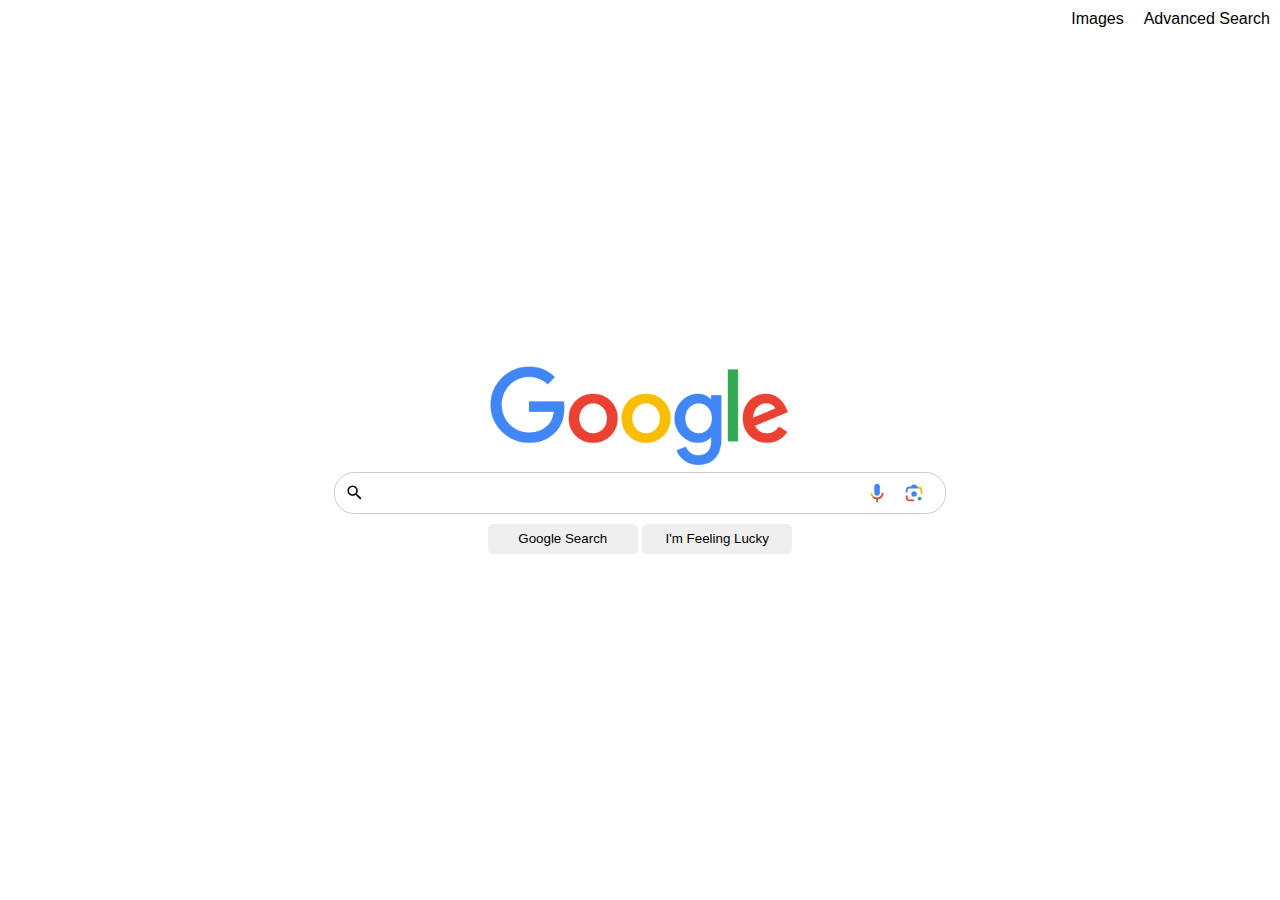
<file: index.html>
<!DOCTYPE html>
<html>
    <head>
        <title>
            My Google Search
        </title>

        <link rel="stylesheet" href="style-index.css">
    </head>
    <body style="margin:0;height:100vh;">
        <div style="margin:0px;height:30px">
            <nav id="navigationpane">
                <ul style="display: flex;flex-direction:row;justify-content:right;">
                    <li><a href="imagesearch.html">Images</a></li>
                    <li><a href="advancedsearch.html">Advanced Search</a></li>
                </ul> 
            </nav>
        </div>
        <div style="display: flex;align-items:center;flex-direction:column;margin:0;height:calc(100vh - 30px);overflow:hidden;justify-content:center;">
            <div class=main style="text-align:center">
                <img src="Google_2015_logo.png" alt="Google Logo 2015" width="300px">
            </div>
            <div style="display: flex;align-items:center;flex-direction:row;">
                <form action="https://www.google.com/search">
                    <div id="SearchTextBoxDiv">
                        <!-- I copied the following svg tags from Google's source HTML file -->
                        <svg focusable="false" xmlns="http://www.w3.org/2000/svg" viewBox="0 0 24 24" style="width:20px"><path d="M15.5 14h-.79l-.28-.27A6.471 6.471 0 0 0 16 9.5 6.5 6.5 0 1 0 9.5 16c1.61 0 3.09-.59 4.23-1.57l.27.28v.79l5 4.99L20.49 19l-4.99-5zm-6 0C7.01 14 5 11.99 5 9.5S7.01 5 9.5 5 14 7.01 14 9.5 11.99 14 9.5 14z"></path></svg>
                        <input id="SearchTextBox" type="text" placeholder="" name="q" autofocus>
                        <svg class="goxjub" focusable="false" viewBox="0 0 24 24" xmlns="http://www.w3.org/2000/svg" style="width:23px;margin-right:15px;"><path fill="#4285f4" d="m12 15c1.66 0 3-1.31 3-2.97v-7.02c0-1.66-1.34-3.01-3-3.01s-3 1.34-3 3.01v7.02c0 1.66 1.34 2.97 3 2.97z"></path><path fill="#34a853" d="m11 18.08h2v3.92h-2z"></path><path fill="#fbbc04" d="m7.05 16.87c-1.27-1.33-2.05-2.83-2.05-4.87h2c0 1.45 0.56 2.42 1.47 3.38v0.32l-1.15 1.18z"></path><path fill="#ea4335" d="m12 16.93a4.97 5.25 0 0 1 -3.54 -1.55l-1.41 1.49c1.26 1.34 3.02 2.13 4.95 2.13 3.87 0 6.99-2.92 6.99-7h-1.99c0 2.92-2.24 4.93-5 4.93z"></path></svg>
                        <svg class="Gdd5U" focusable="false" viewBox="0 0 192 192" xmlns="http://www.w3.org/2000/svg" style="width:23px;margin-right:20px;"><rect fill="none" height="192" width="192"></rect><g><circle fill="#34a853" cx="144.07" cy="144" r="16"></circle><circle fill="#4285f4" cx="96.07" cy="104" r="24"></circle><path fill="#ea4335" d="M24,135.2c0,18.11,14.69,32.8,32.8,32.8H96v-16l-40.1-0.1c-8.8,0-15.9-8.19-15.9-17.9v-18H24V135.2z"></path><path fill="#fbbc04" d="M168,72.8c0-18.11-14.69-32.8-32.8-32.8H116l20,16c8.8,0,16,8.29,16,18v30h16V72.8z"></path><path fill="#4285f4" d="M112,24l-32,0L68,40H56.8C38.69,40,24,54.69,24,72.8V92h16V74c0-9.71,7.2-18,16-18h80L112,24z"></path></g></svg>
                    </div>
                    <div>
                        <button type="submit">Google Search</button>
                        <button type="submit" name="btnI">I'm Feeling Lucky</button>
                    </div>
                </form>
            </div>
        </div>
    </body>
</html>
</file>
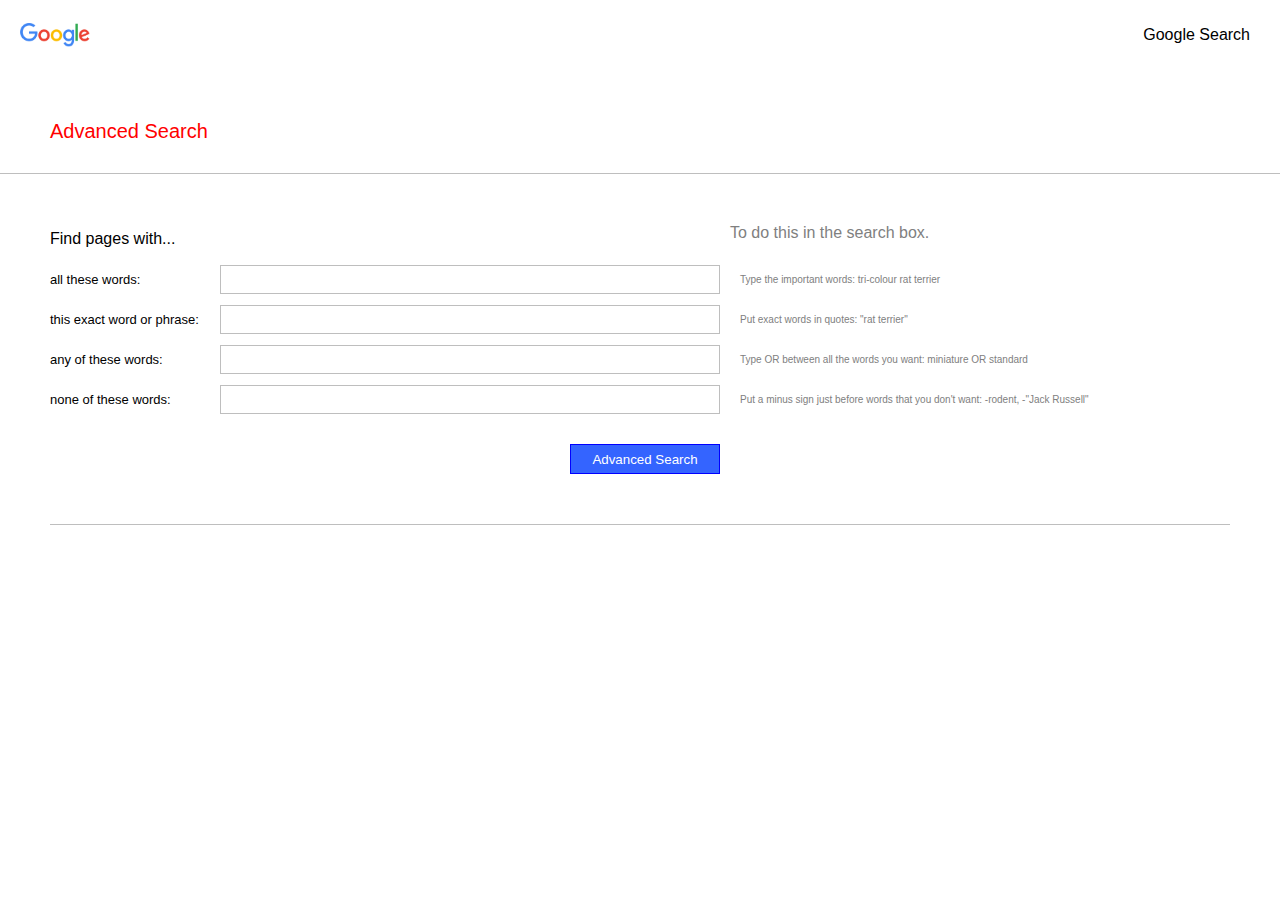
<file: advancedsearch.html>
<!DOCTYPE html>
<html>
    <head>
        <title>
            My Google Advanced Search
        </title>
        <link rel="stylesheet" href="style-advancedsearch.css">
    </head>
    <body style="margin:0;height:100%;width:100hx">
        <div id="head-div">
            <img src="Google_2015_logo.png" alt="Google Logo 2015" width="70px">
            <nav id="navigationpane">
                <ul style="display: flex;flex-direction:row;justify-content:right;">
                    <li><a href="index.html">Google Search</a></li>
                </ul> 
            </nav>
        </div>
        <div id="mid-div">
            <label style="color:red;font-family: 'Google Sans', sans-serif;font-size:20px;">Advanced Search</label>
        </div>
        <div id="input-div">
            <form class="grid" action="https://www.google.com/search">
                <div class="grid-item"><label>Find pages with...</label></div>
                <div class="grid-item"><label class="grid-label"> </label></div>
                <div class="grid-item2"><label class="thirdcol">To do this in the search box.</label></div>
                
                <div class="grid-item"><label class="grid-label">all these words:</label></div>
                <div class="grid-item"><input class="grid-input" type="text" name="as_q"></div>
                <div class="grid-item"><label class="grid-label2 thirdcol">Type the important words: tri-colour rat terrier</label></div>
                
                <div class="grid-item"><label class="grid-label">this exact word or phrase:</label></div>
                <div class="grid-item"><input class="grid-input" type="text" name="as_epq"></div>
                <div class="grid-item"><label class="grid-label2 thirdcol">Put exact words in quotes: "rat terrier"</label></div>
                
                <div class="grid-item"><label class="grid-label">any of these words:</label></div>
                <div class="grid-item"><input class="grid-input" type="text" name="as_oq"></div>
                <div class="grid-item"><label class="grid-label2 thirdcol">Type OR between all the words you want: miniature OR standard</label></div>
                
                <div class="grid-item"><label class="grid-label">none of these words:</label></div>
                <div class="grid-item"><input class="grid-input" type="text" name="as_eq"></div>
                <div class="grid-item"><label class="grid-label2 thirdcol">Put a minus sign just before words that you don't want: -rodent, -"Jack Russell"</label></div>
                
                <div class="grid-item"><label class="grid-label"></label></div>
                <div class="grid-item3"><button type="submit" class="sb">Advanced Search</button></div>
                <div class="grid-item"><label class="grid-label2 thirdcol"></label></div>
            </form>
        </div>
    </body>
</html>
</file>
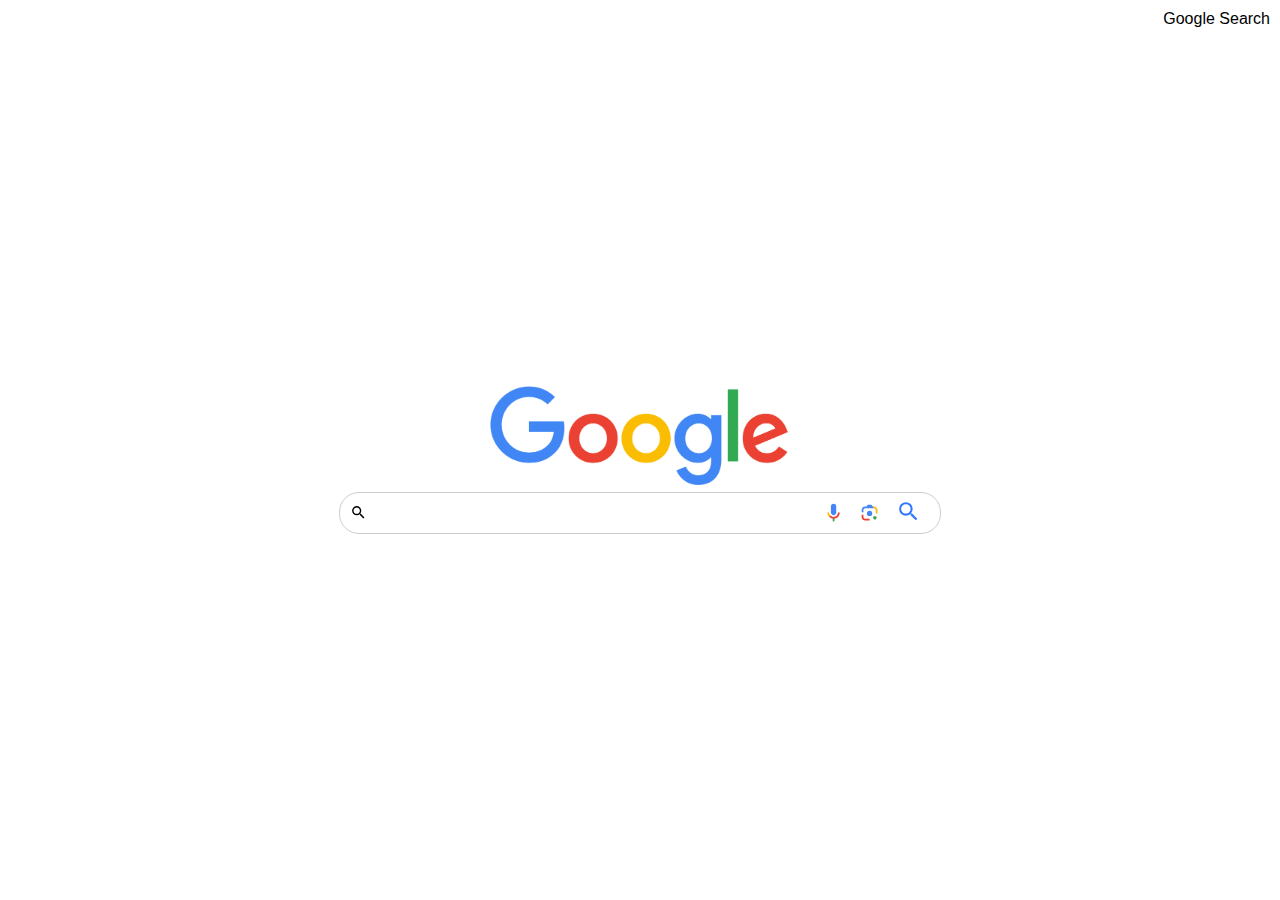
<file: imagesearch.html>
<!DOCTYPE html>
<html>
    <head>
        <title>
            My Google Search
        </title>

        <link rel="stylesheet" href="style-imagesearch.css">
    </head>
    <body style="margin:0;height:100vh;">
        <div style="margin:0px;height:30px;">
            <nav id="navigationpane">
                <ul style="display: flex;flex-direction:row;justify-content:right;">
                    <li><a href="index.html">Google Search</a></li>
                </ul> 
            </nav>
        </div>
        <div style="display: flex;align-items:center;flex-direction:column;margin:0;height:calc(100vh - 30px);;overflow:hidden;justify-content:center;">
            <div class=main style="text-align:center">
                <img src="Google_2015_logo.png" alt="Google Logo 2015" width="300px">
            </div>
            <div style="display: flex;align-items:center;flex-direction:row;">
                <form action="https://www.google.com/search">
                    <div id="SearchTextBoxDiv">
                        <!-- I copied the following svg tags from Google's source HTML file -->
                        <svg focusable="false" xmlns="http://www.w3.org/2000/svg" viewBox="0 0 24 24" style="width:20px;margin-left:10px;"><path d="M15.5 14h-.79l-.28-.27A6.471 6.471 0 0 0 16 9.5 6.5 6.5 0 1 0 9.5 16c1.61 0 3.09-.59 4.23-1.57l.27.28v.79l5 4.99L20.49 19l-4.99-5zm-6 0C7.01 14 5 11.99 5 9.5S7.01 5 9.5 5 14 7.01 14 9.5 11.99 14 9.5 14z"></path></svg>
                        <input id="SearchTextBox" type="text" placeholder="" name="q" autofocus>
                        <svg class="goxjub" focusable="false" viewBox="0 0 24 24" xmlns="http://www.w3.org/2000/svg" style="width:25px;margin-right:15px;"><path fill="#4285f4" d="m12 15c1.66 0 3-1.31 3-2.97v-7.02c0-1.66-1.34-3.01-3-3.01s-3 1.34-3 3.01v7.02c0 1.66 1.34 2.97 3 2.97z"></path><path fill="#34a853" d="m11 18.08h2v3.92h-2z"></path><path fill="#fbbc04" d="m7.05 16.87c-1.27-1.33-2.05-2.83-2.05-4.87h2c0 1.45 0.56 2.42 1.47 3.38v0.32l-1.15 1.18z"></path><path fill="#ea4335" d="m12 16.93a4.97 5.25 0 0 1 -3.54 -1.55l-1.41 1.49c1.26 1.34 3.02 2.13 4.95 2.13 3.87 0 6.99-2.92 6.99-7h-1.99c0 2.92-2.24 4.93-5 4.93z"></path></svg>
                        <svg class="Gdd5U" focusable="false" viewBox="0 0 192 192" xmlns="http://www.w3.org/2000/svg" style="width:25px;margin-right:10px;"><rect fill="none" height="192" width="192"></rect><g><circle fill="#34a853" cx="144.07" cy="144" r="16"></circle><circle fill="#4285f4" cx="96.07" cy="104" r="24"></circle><path fill="#ea4335" d="M24,135.2c0,18.11,14.69,32.8,32.8,32.8H96v-16l-40.1-0.1c-8.8,0-15.9-8.19-15.9-17.9v-18H24V135.2z"></path><path fill="#fbbc04" d="M168,72.8c0-18.11-14.69-32.8-32.8-32.8H116l20,16c8.8,0,16,8.29,16,18v30h16V72.8z"></path><path fill="#4285f4" d="M112,24l-32,0L68,40H56.8C38.69,40,24,54.69,24,72.8V92h16V74c0-9.71,7.2-18,16-18h80L112,24z"></path></g></svg>
                        <button type="submit" style="margin-right:20px;">
                            <svg focusable="false" xmlns="http://www.w3.org/2000/svg" viewBox="0 0 24 24" style="width:25px"><path fill="rgb(50,120,255)" d="M15.5 14h-.79l-.28-.27A6.471 6.471 0 0 0 16 9.5 6.5 6.5 0 1 0 9.5 16c1.61 0 3.09-.59 4.23-1.57l.27.28v.79l5 4.99L20.49 19l-4.99-5zm-6 0C7.01 14 5 11.99 5 9.5S7.01 5 9.5 5 14 7.01 14 9.5 11.99 14 9.5 14z"></path></svg>
                        </button>
						<input type="hidden" name="tbm" value="isch">
                    </div>
                </form>
            </div>
        </div>
    </body>
</html>
</file>
<file: style-index.css>
html{
    font-family: 'Google Sans', sans-serif;
}

form { 
  display: flex;
  flex-direction: column;
  align-items: center;
}

form > div {
  margin-bottom: 10px;
}

#SearchTextBox{
    padding: 10px;
    width:500px;
    height:20px;
    border-radius: 20px;
    border: 0px solid #FFF
}

#SearchTextBoxDiv{
    display: flex;
    flex-direction: row;
    border-radius: 20px;
    border: 1px solid #ccc;
    width:600px;
    height:40px;
    padding-left:10px;
    align-items: center;
}

#SearchTextBoxDiv:hover{
    background-color:#CCC;
    #SearchTextBox{
        background-color: #CCC;
    }
}

#SearchTextBox:hover{
    background-color:#CCC;
}

input:focus {
    outline: none;
}

button {
    width:150px;
    height:30px;
    border-radius: 5px;
    border: 0px solid #FFF;
}

button:hover{
    border: 1px solid #CCC;
}

#navigationpane {
    background-color: white; /* Example background color */
    color: white;          /* Example text color */
    padding: 10px 0;       /* Add some padding */
    text-align: center;    /* Center the items */
  }
  
  nav ul {
    display: flex;
    flex-direction: row;
    justify-content: right;
    list-style: none;   /* Remove default bullet points */
    padding: 0;         /* Reset padding */
    margin: 0;          /* Reset margin */
  }
  
  nav li {
    margin: 0 10px;      /* Add spacing between items */
    
  }

  a{
    text-decoration: none;
  }

  a:link { 
    color: black; /* Default color of unvisited links */
  }
  
  a:visited { 
    color: black; /* Color of visited links */
  }
  
  a:hover { 
    color: black; /* Color on mouse hover */
    text-decoration: underline;
  }
  
  a:active {
    color: black; /* Color when the link is being clicked */
  }
</file>
<file: style-advancedsearch.css>
@media (max-width:1000px){
    .grid {
        grid-template-columns: repeat(2, 1fr);
    }
    .thirdcol {
        display:none;
    }
}

html{
    font-family: 'Google Sans', sans-serif;
}

#head-div {
    display:flex;
    flex-direction:row;
    justify-content: space-between;
    align-items: center;
    margin:0px;
    padding:20px;
    height:30px;
}

#navigationpane {
    background-color: white;
    color: white;  
    padding: 10px 0;
    text-align: center;
}

nav ul {
    display: flex;
    flex-direction: row;
    justify-content: right;
    list-style: none;   /* Remove default bullet points */
    padding: 0;         /* Reset padding */
    margin: 0;          /* Reset margin */
}

nav li {
    margin: 0 10px;      /* Add spacing between items */

}

a{
    text-decoration: none;
}

a:link { 
    color: black; /* Default color of unvisited links */
}

a:visited { 
    color: black; /* Color of visited links */
}

a:hover { 
    color: black; /* Color on mouse hover */
    text-decoration: underline;
}

a:active {
    color: black; /* Color when the link is being clicked */
}

.grid {
    display: grid;
    grid-column-gap: 10px;
    grid-row-gap: 10px;
    grid-template-columns: 160px minmax(auto, 500px) minmax(auto, 50%);
    padding-bottom:50px;
    border-bottom:1px solid rgb(190,190,190);
    align-items: left;
}

.grid-item {
    display: flex;
    align-items:left;
    flex-direction:column;
    margin:0;
    height:30px;
    justify-content:center;
}

.grid-item2 {
    color:gray;
}

.grid-label {
    font-size:13px;
}

.grid-label2 {
    font-size:10px;
    color:gray;
    padding-left:10px;
}

.grid-input {
    height:25px;
    border:1px solid rgb(190,190,190);
}

#input-div {
    padding:50px;
    height:calc(100vx - 200px);
    border-top:1px solid rgb(190,190,190);
}

#mid-div {
    padding-left:50px;
    padding-bottom:30px;
    padding-top:50px;
    align-content: center;
}

.sb {
    width:150px;
    height:30px;
    background-color: rgb(52, 100, 255);
    color:white;
    border:1px solid blue;
}

.sb:hover {
    background-color: rgb(31, 150, 255);
    margin:0px;
}

.grid-item3 {
    display: flex;
    align-items:right;
    flex-direction:row;
    margin:0;
    padding-top:20px;
    height:30px;
    justify-content:right;
}
</file>
<file: style-imagesearch.css>
html{
    font-family: 'Google Sans', sans-serif;
}

form { 
  display: flex;
  flex-direction: column;
  align-items: center;
}

form > div {
  margin-bottom: 10px;
}

#SearchTextBox{
    padding: 10px;
    width:515px;
    height:20px;
    border-radius: 20px;
    border: 0px solid #FFF
}

#SearchTextBoxDiv{
    display: flex;
    flex-direction: row;
    border-radius: 20px;
    border: 1px solid #ccc;
    width:600px;
    height:40px;
    align-items: center;
}

#SearchTextBoxDiv:hover{
    background-color:#CCC;
    #SearchTextBox{
        background-color: #CCC;
    }

    button{
        border: 1px solid #ccc;
        background-color: #ccc;
    }
}

#SearchTextBox:hover{
    background-color:#CCC;
}

input:focus {
    outline: none;
}

button {
    width:30px;
    height:30px;
    border-radius: 20px;
    border: 0px solid #FFF;
    background-color: white;
}

button:hover{
    border: 1px solid #CCC;
}

#navigationpane {
    background-color: white;
    color: white;  
    padding: 10px 0;
    text-align: center;
}

nav ul {
    display: flex;
    flex-direction: row;
    justify-content: right;
    list-style: none;   /* Remove default bullet points */
    padding: 0;         /* Reset padding */
    margin: 0;          /* Reset margin */
}

nav li {
    margin: 0 10px;      /* Add spacing between items */

}

a{
    text-decoration: none;
}

a:link { 
    color: black; /* Default color of unvisited links */
}

a:visited { 
    color: black; /* Color of visited links */
}

a:hover { 
    color: black; /* Color on mouse hover */
    text-decoration: underline;
}

a:active {
    color: black; /* Color when the link is being clicked */
}
</file>
